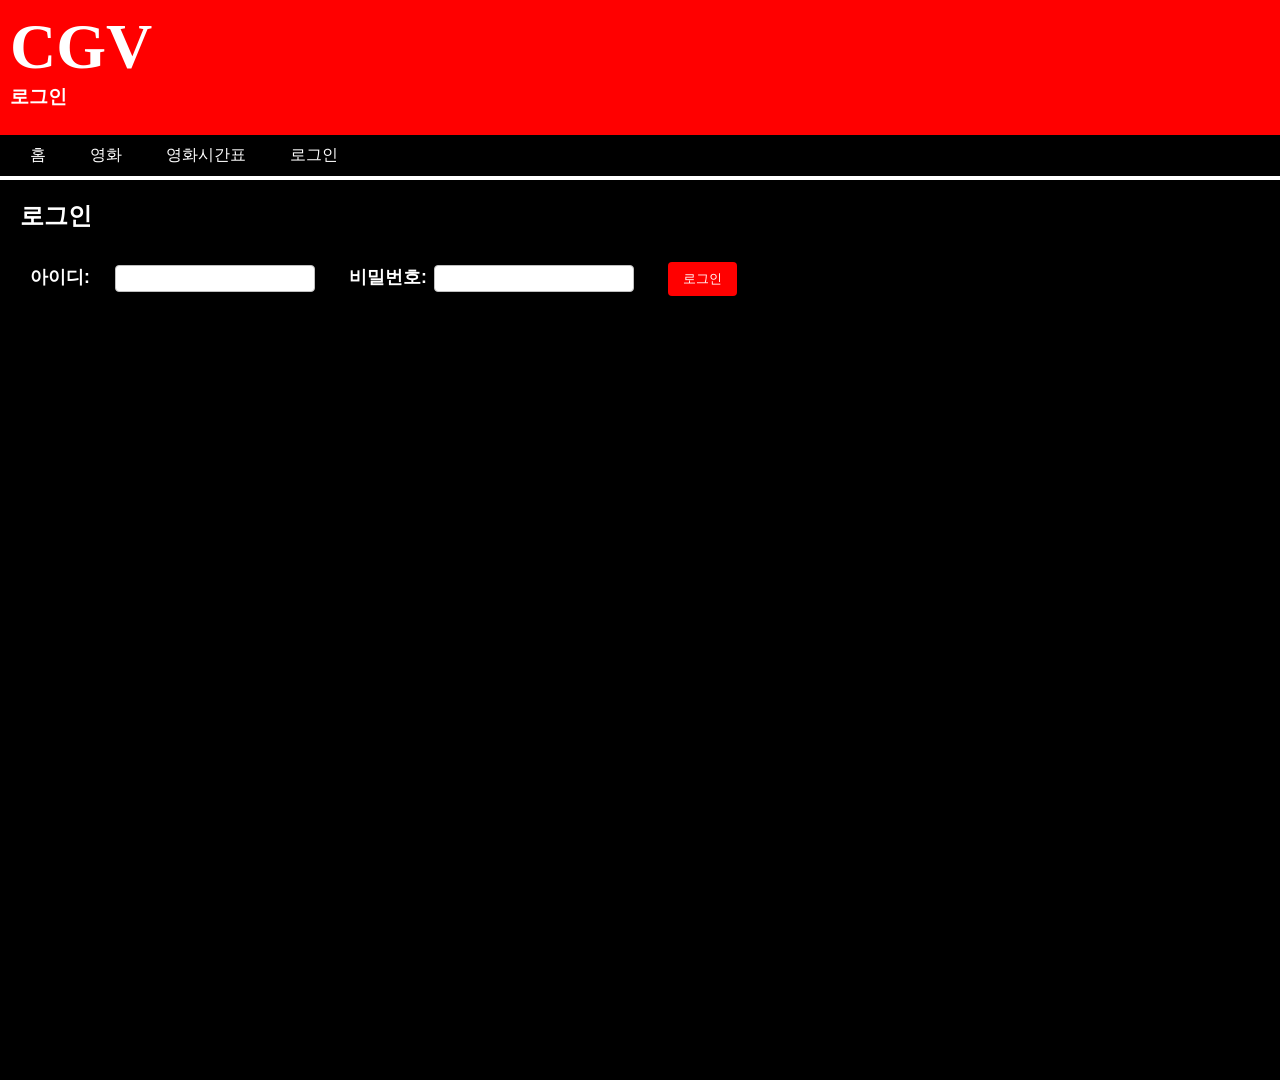
<file: index.html>
<!DOCTYPE html>
<html>
<head>
<meta charset="UTF-8">
<title>로그인</title>
<link rel= "stylesheet" type="text/css" href="secend.css">
</head>
<body>
<header>
<h1 style="font-size: 4rem;">CGV</h1>
<h3>로그인</h3>
</header>
<nav>
<ul>
<li> <a href="web1.html">홈</a></li>
<li> <a href="movie.html">영화</a></li>
<li><a href="movietime.html">영화시간표</a></li>
<li><a href="index.html">로그인</a></li>
</ul>
</nav>
<article>
  <h2>로그인</h2>
  <form>
    <div>
      <label for="username">아이디:</label>
      <input type="text" id="username" name="username" required>
    </div>
    <div>
      <label for="password">비밀번호:</label>
      <input type="password" id="password" name="password" required>
    </div>
    <div>
      <button type="submit">로그인</button>
    </div>
  </form>
</article>
</body>
</html>
</file>
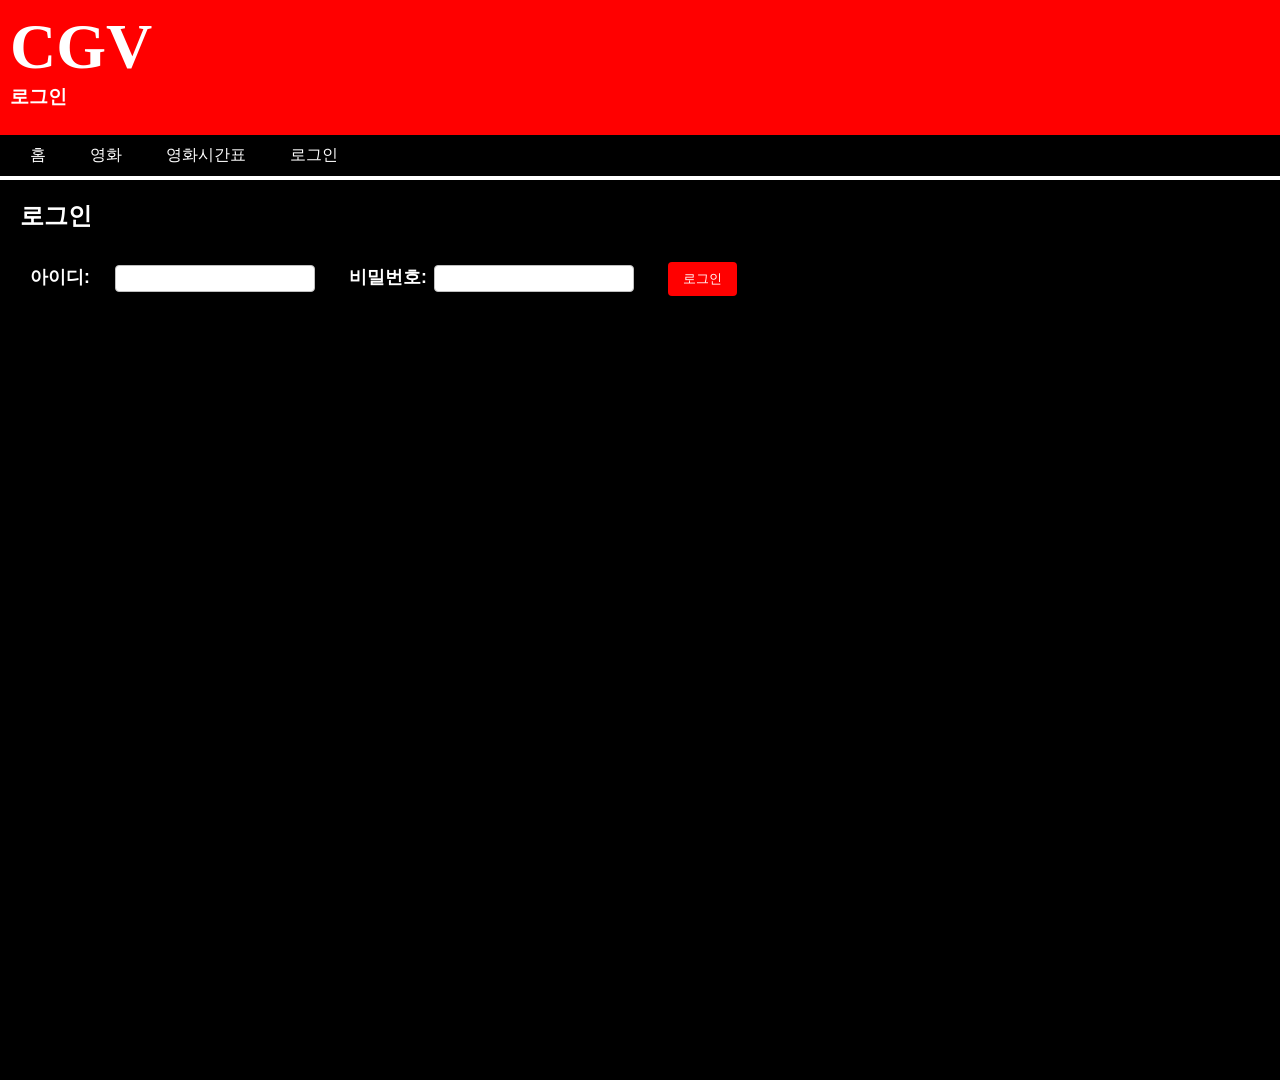
<file: login.html>
<!DOCTYPE html>
<html>
<head>
<meta charset="UTF-8">
<title>로그인</title>
<link rel= "stylesheet" type="text/css" href="secend.css">
</head>
<body>
<header>
<h1 style="font-size: 4rem;">CGV</h1>
<h3>로그인</h3>
</header>
<nav>
<ul>
<li> <a href="web1.html">홈</a></li>
<li> <a href="movie.html">영화</a></li>
<li><a href="movietime.html">영화시간표</a></li>
<li><a href="login.html">로그인</a></li>
</ul>
</nav>
<article>
  <h2>로그인</h2>
  <form>
    <div>
      <label for="username">아이디:</label>
      <input type="text" id="username" name="username" required>
    </div>
    <div>
      <label for="password">비밀번호:</label>
      <input type="password" id="password" name="password" required>
    </div>
    <div>
      <button type="submit">로그인</button>
    </div>
  </form>
</article>
</body>
</html>
</file>
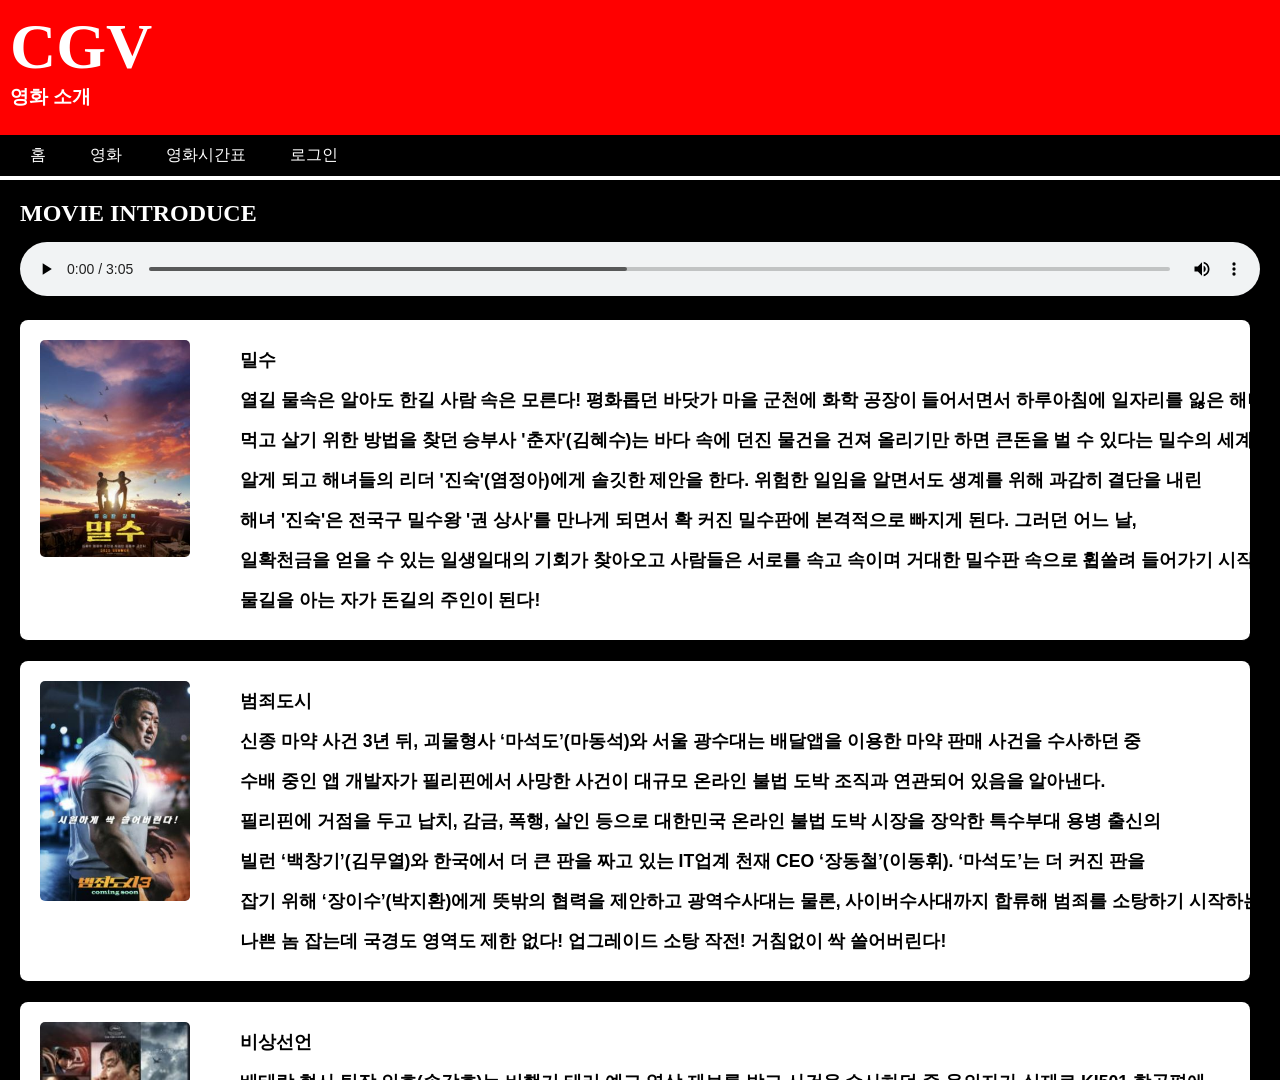
<file: movie.html>
<!DOCTYPE html>
<html>
<head>
<meta charset="UTF-8">
<title>영화 소개</title>
<link rel= "stylesheet" type="text/css" href="secend.css">
</head>
<body>
<header>
<h1 style="font-size: 4rem;">CGV</h1>
<h3>영화 소개</h3>
</header>
<nav>
<ul>
<li> <a href="web1.html">홈</a></li>
<li> <a href="movie.html">영화</a></li>
<li><a href="movietime.html">영화시간표</a></li>
<li><a href="index.html">로그인</a></li>
</ul>
</nav>
<article>
  <h2>MOVIE INTRODUCE</h2>
  <audio controls autoplay loop>
    <source src="이루.mp3" type="audio/mpeg">
  </audio>
  <div class="movie-container">
    <div class="movie-poster">
      <img src="밀수.JPG" alt="밀수 포스터">
    </div>
    <div class="movie-description">
      <h4>밀수</h4>
      <p>열길 물속은 알아도 한길 사람 속은 모른다! 평화롭던 바닷가 마을 군천에 화학 공장이 들어서면서 하루아침에 일자리를 잃은 해녀들.<br>
       먹고 살기 위한 방법을 찾던 승부사 '춘자'(김혜수)는 바다 속에 던진 물건을 건져 올리기만 하면 큰돈을 벌 수 있다는 밀수의 세계를<br>
        알게 되고 해녀들의 리더 '진숙'(염정아)에게 솔깃한 제안을 한다. 위험한 일임을 알면서도 생계를 위해 과감히 결단을 내린 <br>
        해녀 '진숙'은 전국구 밀수왕 '권 상사'를 만나게 되면서 확 커진 밀수판에 본격적으로 빠지게 된다. 그러던 어느 날, <br>
        일확천금을 얻을 수 있는 일생일대의 기회가 찾아오고 사람들은 서로를 속고 속이며 거대한 밀수판 속으로 휩쓸려 들어가기 시작하는데... <br>
        물길을 아는 자가 돈길의 주인이 된다!
      </p>
    </div>
  </div>

  <div class="movie-container">
    <div class="movie-poster">
      <img src="범죄도시.JPG" alt="범죄도시 포스터">
    </div>
    <div class="movie-description">
      <h4>범죄도시</h4>
      <p>신종 마약 사건 3년 뒤, 괴물형사 ‘마석도’(마동석)와 서울 광수대는 배달앱을 이용한 마약 판매 사건을 수사하던 중<br> 
      수배 중인 앱 개발자가 필리핀에서 사망한 사건이 대규모 온라인 불법 도박 조직과 연관되어 있음을 알아낸다. <br>
      필리핀에 거점을 두고 납치, 감금, 폭행, 살인 등으로 대한민국 온라인 불법 도박 시장을 장악한 특수부대 용병 출신의 <br>
      빌런 ‘백창기’(김무열)와 한국에서 더 큰 판을 짜고 있는 IT업계 천재 CEO ‘장동철’(이동휘). ‘마석도’는 더 커진 판을 <br>
      잡기 위해 ‘장이수’(박지환)에게 뜻밖의 협력을 제안하고 광역수사대는 물론, 사이버수사대까지 합류해 범죄를 소탕하기 시작하는데…<br>
       나쁜 놈 잡는데 국경도 영역도 제한 없다! 업그레이드 소탕 작전! 거침없이 싹 쓸어버린다!</p>
    </div>
  </div>

  <div class="movie-container">
    <div class="movie-poster">
      <img src="비상선언.JPG" alt="비상선언 포스터">
    </div>
    <div class="movie-description">
      <h4>비상선언</h4>
      <p>베테랑 형사 팀장 인호(송강호)는 비행기 테러 예고 영상 제보를 받고 사건을 수사하던 중 용의자가 실제로 KI501 항공편에<br>
       타고 있음을 파악한다. 딸의 치료를 위해 비행 공포증임에도 불구하고 하와이로 떠나기로 한 재혁(이병헌)은 주변을 맴돌며 <br>
       위협적인 말을 하는 낯선 이가 신경 쓰인다. 인천에서 하와이로 이륙한 KI501 항공편에서 원인불명의 사망자가 나오고, <br>
       비행기 안은 물론 지상까지 혼란과 두려움의 현장으로 뒤바뀐다. 이 소식을 들은 국토부 장관 숙희(전도연)는 <br>
       대테러센터를 구성하고 비행기를 착륙시킬 방법을 찾기 위해 긴급회의를 소집하는데…</p>
    </div>
  </div>

  <div class="movie-container">
    <div class="movie-poster">
      <img src="외계인.JPG" alt="외계인 포스터">
    </div>
    <div class="movie-description">
      <h4>외계인</h4>
      <p>2022년 현재, ‘가드’(김우빈)’와 ‘썬더’는 인간의 몸에 가두어진 외계인 죄수를 관리하며 지구에 살고 있다.<br>
       어느 날, 서울 상공에 우주선이 나타나고 형사 ‘문도석’(소지섭)은 기이한 광경을 목격하게 되는데.. <br>
       한편, 630년 전 고려에선 얼치기 도사 ‘무륵’(류준열)과 천둥 쏘는 처자 ‘이안’(김태리)이 엄청난 현상금이 걸린 <br>
       신검을 차지하기 위해 서로를 속고 속이는 가운데 신검의 비밀을 찾는 두 신선 ‘흑설’(염정아)과 ‘청운’(조우진), <br>
       가면 속의 ‘자장’(김의성)도 신검 쟁탈전에 나선다. 그리고 우주선이 깊은 계곡에서 빛을 내며 떠오르는데… <br>
       2022년 인간 속에 수감된 외계인 죄수를 쫓는 이들 1391년 고려 말 소문 속의 신검을 차지하려는 도사들 시간의 문이 <br>
       열리고 모든 것이 바뀌기 시작했다!.</p>
    </div>
  </div>

  <div class="movie-container">
    <div class="movie-poster">
      <img src="한산.JPG" alt="한산 포스터">
    </div>
    <div class="movie-description">
      <h4>한산: 용의 출현</h4>
      <p>1592년 4월, 조선은 임진왜란 발발 후 단 15일 만에 왜군에 한양을 빼앗기며 절체절명의 위기에 놓인다. <br>
      조선을 단숨에 점령한 왜군은 명나라로 향하는 야망을 꿈꾸며 대규모 병역을 부산포로 집결시킨다. <br>
      한편, 이순신 장군은 연이은 전쟁의 패배와 선조마저 의주로 파천하며 수세에 몰린 상황에서도 조선을 구하기 <br>
      위해 전술을 고민하며 출전을 준비한다. 하지만 앞선 전투에서 손상을 입은 거북선의 출정이 어려워지고,<br>
       거북선의 도면마저 왜군의 첩보에 의해 도난 당하게 되는데… 왜군은 연승에 힘입어 그 우세로 한산도 앞바다로 향하고, <br>
       이순신 장군은 조선의 운명을 가를 전투를 위해 필사의 전략을 준비한다. 1592년 여름, 음력 7월 8일 한산도 앞바다,<br>
        압도적인 승리가 필요한 조선의 운명을 건 지상 최고의 해전이 펼쳐진다.</p>
    </div>
  </div>

  <div class="movie-container">
    <div class="movie-poster">
      <img src="헤어질결심.JPG" alt="헤어질결심 포스터">
    </div>
    <div class="movie-description">
      <h4>헤어질 결심</h4>
      <p>산 정상에서 추락한 한 남자의 변사 사건. 담당 형사 '해준'(박해일)은 사망자의 아내 '서래'(탕웨이)와 마주하게 된다. <br>
       "산에 가서 안 오면 걱정했어요, 마침내 죽을까 봐." 남편의 죽음 앞에서 특별한 동요를 보이지 않는 '서래'. <br>
        경찰은 보통의 유가족과는 다른 '서래'를 용의선상에 올린다. '해준'은 사건 당일의 알리바이 탐문과 신문, 잠복수사를 <br>
         통해 '서래'를 알아가면서 그녀에 대한 관심이 점점 커져가는 것을 느낀다. 한편, 좀처럼 속을 짐작하기 어려운 '서래'는  <br>
         상대가 자신을 의심한다는 것을 알면서도 조금의 망설임도 없이 '해준'을 대하는데…</p>
    </div>
  </div>

  <div class="movie-container">
    <div class="movie-poster">
      <img src="타짜.JPG" alt="타짜 포스터">
    </div>
    <div class="movie-description">
      <h4>타짜</h4>
      <p>가구공장에서 일하며 남루한 삶을 사는 고니는 대학보다 가난을 벗어나게 해줄 돈이 우선인 열혈 천방지축 청년! <br>
      어느 날 고니는, 가구공장 한 켠에서 박무석 일행이 벌이는 화투판에 끼게 된다. 스무장의 화투로 벌이는 '섯다'<br>
       한 판! 하지만 고니는 그 판에서 삼년 동안 모아두었던 돈 전부를 날리고 만다. 그것이 전문도박꾼 타짜들이 짜고 친 판이었단 <br>
       사실을 뒤늦게 안 고니는 박무석 일행을 찾아 나서고, 도박으로 시비가 붙은 한 창고에서 우연인 듯 필연처럼 전설의 타짜 평경장을 만난다.<br>
        그리고 잃었던 돈의 다섯 배를 따면 화투를 그만두겠단 약속을 하고, 그와 함께 본격적인 꽃싸움에 몸을 던지기 위한 동행길에 오른다. <br>
      </p>
    </div>
  </div>
<div class="movie-container">
    <div class="movie-poster">
      <img src="부산행.JPG" alt="부산행 포스터">
    </div>
    <div class="movie-description">
      <h4>부산행</h4>
      <p>정체불명의 바이러스가 전국으로 확산되고 대한민국 긴급재난경보령이 선포된 가운데, <br>
      열차에 몸을 실은 사람들은 단 하나의 안전한 도시 부산까지 살아가기 위한 치열한 사투를 벌이게 됩니다. <br>
      서울에서 부산까지의 거리 442KM 지키고 싶은, 지켜야만 하는 사람들의 극한의 사투!</p>
    </div>
  </div>
 
</article>
</body>
</html>
</file>
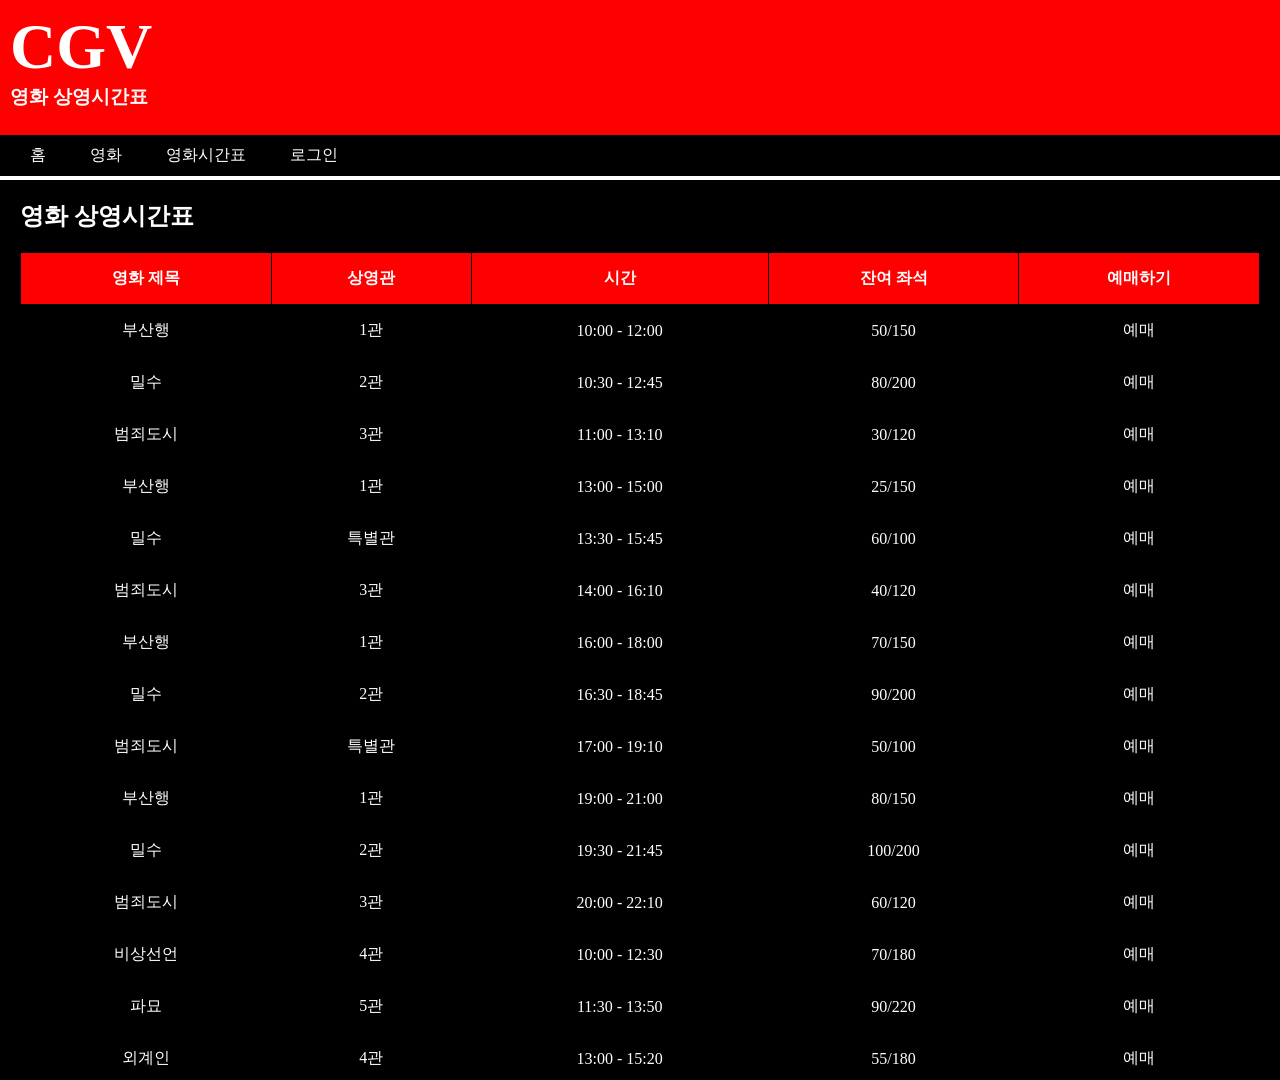
<file: movietime.html>
<!DOCTYPE html>
<html>
<head>
<meta charset="UTF-8">
<title>영화 시간표</title>
<link rel= "stylesheet" type="text/css" href="secend.css">
</head>
<body>
<header>
<h1 style="font-size: 4rem;">CGV</h1>
<h3>영화 상영시간표</h3>
</header>
<nav>
<ul>
<li> <a href="web1.html">홈</a></li>
<li> <a href="movie.html">영화</a></li>
<li><a href="movietime.html">영화시간표</a></li>
<li><a href="index.html">로그인</a></li>
</ul>
</nav>
<article>
  <h2>영화 상영시간표</h2>
  <table>
    <thead>
      <tr>
        <th>영화 제목</th>
        <th>상영관</th>
        <th>시간</th>
        <th>잔여 좌석</th>
        <th>예매하기</th>
      </tr>
    </thead>
    <tbody>
      <tr>
        <td>부산행</td>
        <td>1관</td>
        <td>10:00 - 12:00</td>
        <td>50/150</td>
        <td><a href="예매.html">예매</a></td>
      </tr>
      <tr>
        <td>밀수</td>
        <td>2관</td>
        <td>10:30 - 12:45</td>
        <td>80/200</td>
        <td><a href="예매.html">예매</a></td>
      </tr>
      <tr>
        <td>범죄도시</td>
        <td>3관</td>
        <td>11:00 - 13:10</td>
        <td>30/120</td>
        <td><a href="예매.html">예매</a></td>
      </tr>
      <tr>
        <td>부산행</td>
        <td>1관</td>
        <td>13:00 - 15:00</td>
        <td>25/150</td>
        <td><a href="예매.html">예매</a></td>
      </tr>
      <tr>
        <td>밀수</td>
        <td>특별관</td>
        <td>13:30 - 15:45</td>
        <td>60/100</td>
        <td><a href="예매.html">예매</a></td>
      </tr>
       <tr>
        <td>범죄도시</td>
        <td>3관</td>
        <td>14:00 - 16:10</td>
        <td>40/120</td>
        <td><a href="예매.html">예매</a></td>
      </tr>
      <tr>
        <td>부산행</td>
        <td>1관</td>
        <td>16:00 - 18:00</td>
        <td>70/150</td>
        <td><a href="예매.html">예매</a></td>
      </tr>
      <tr>
        <td>밀수</td>
        <td>2관</td>
        <td>16:30 - 18:45</td>
        <td>90/200</td>
        <td><a href="예매.html">예매</a></td>
      </tr>
      <tr>
        <td>범죄도시</td>
        <td>특별관</td>
        <td>17:00 - 19:10</td>
        <td>50/100</td>
        <td><a href="예매.html">예매</a></td>
      </tr>
      <tr>
        <td>부산행</td>
        <td>1관</td>
        <td>19:00 - 21:00</td>
        <td>80/150</td>
        <td><a href="예매.html">예매</a></td>
      </tr>
      <tr>
        <td>밀수</td>
        <td>2관</td>
        <td>19:30 - 21:45</td>
        <td>100/200</td>
        <td><a href="예매.html">예매</a></td>
      </tr>
       <tr>
        <td>범죄도시</td>
        <td>3관</td>
        <td>20:00 - 22:10</td>
        <td>60/120</td>
        <td><a href="예매.html">예매</a></td>
      </tr>
       <tr>
        <td>비상선언</td>
        <td>4관</td>
        <td>10:00 - 12:30</td>
        <td>70/180</td>
        <td><a href="예매.html">예매</a></td>
      </tr>
      <tr>
        <td>파묘</td>
        <td>5관</td>
        <td>11:30 - 13:50</td>
        <td>90/220</td>
        <td><a href="예매.html">예매</a></td>
      </tr>
      <tr>
        <td>외계인</td>
        <td>4관</td>
        <td>13:00 - 15:20</td>
        <td>55/180</td>
        <td><a href="예매.html">예매</a></td>
      </tr>
      <tr>
        <td>한산</td>
        <td>5관</td>
        <td>14:30 - 17:00</td>
        <td>75/220</td>
        <td><a href="예매.html">예매</a></td>
      </tr>
      <tr>
        <td>비상선언</td>
        <td>4관</td>
        <td>15:30 - 18:00</td>
        <td>40/180</td>
        <td><a href="예매.html">예매</a></td>
      </tr>
      <tr>
        <td>파묘</td>
        <td>5관</td>
        <td>16:50 - 19:10</td>
        <td>65/220</td>
        <td><a href="예매.html">예매</a></td>
      </tr>
       <tr>
        <td>외계인</td>
        <td>4관</td>
        <td>18:20 - 20:40</td>
        <td>88/180</td>
        <td><a href="예매.html">예매</a></td>
      </tr>
      <tr>
        <td>한산</td>
        <td>5관</td>
        <td>19:30 - 22:00</td>
        <td>95/220</td>
        <td><a href="예매.html">예매</a></td>
      </tr>
      <tr>
        <td>비상선언</td>
        <td>4관</td>
        <td>21:00 - 23:30</td>
        <td>30/180</td>
        <td><a href="예매.html">예매</a></td>
      </tr>
       <tr>
        <td>파묘</td>
        <td>5관</td>
        <td>22:10 - 00:30</td>
        <td>50/220</td>
        <td><a href="예매.html">예매</a></td>
      </tr>
      </tbody>
  </table>
</article>

</body>
</html>
</file>
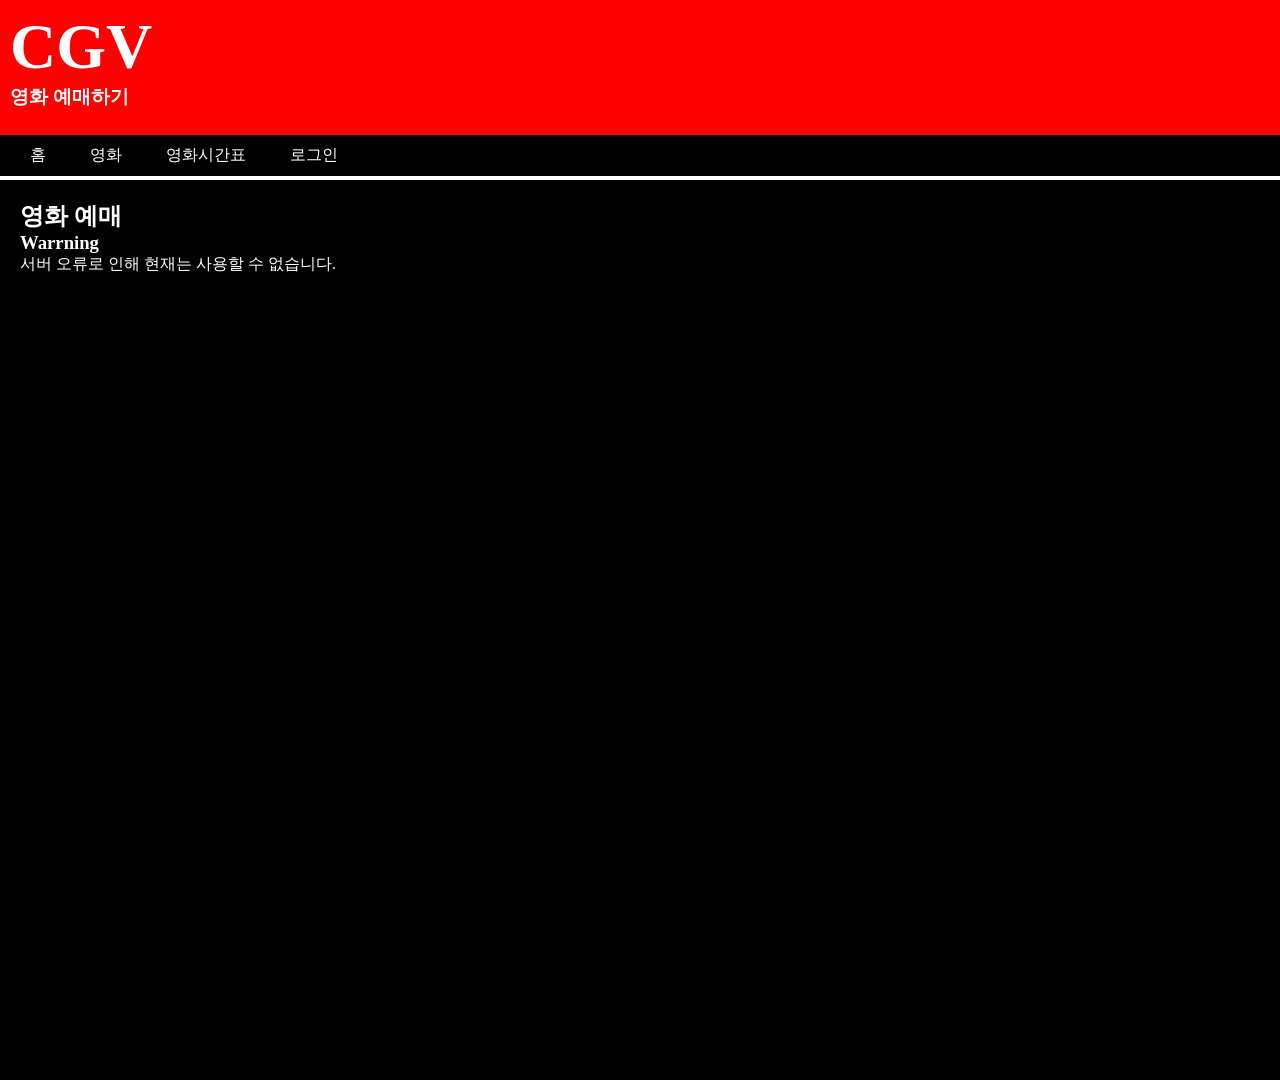
<file: 예매.html>
<!DOCTYPE html>
<html>
<head>
<meta charset="UTF-8">
<title>영화 예매</title>
<link rel= "stylesheet" type="text/css" href="secend.css">
</head>
<body>
<header>
<h1 style="font-size: 4rem;">CGV</h1>
<h3>영화 예매하기</h3>
</header>
<nav>
<ul>
<li> <a href="web1.html">홈</a></li>
<li> <a href="movie.html">영화</a></li>
<li><a href="movietime.html">영화시간표</a></li>
<li><a href="login.html">로그인</a></li>
</ul>
</nav>
<article>
  <h1>영화 예매</h1>
  <h3>Warrning</h3>
  <p>서버 오류로 인해 현재는 사용할 수 없습니다.</p>
  </article>

</body>
</html>
</file>
<file: secend.css>
@charset "UTF-8";

* {
    box-sizing: border-box;
    margin: 0;
    padding: 0;
}

header,
section,
nav,
article {
    position: absolute;
    padding: 10px;
    display: block;
}

header {
    top: 0%;
    width: 100%;
    height: 15%;
    background-color: red;
    color: white;
}

nav {
    top: 15%;
    width: 100%;
    background-color: black;
    color: white;
}

nav ul li {
    margin: 0 20px;
    list-style: none;
    display: inline;
    font-size:1.3;
}

article {
    top: 20%;
    width: 100%;
    height: 100%;
    background-color: black;
    color: white;
    overflow-x: auto;
    white-space: nowrap;
    padding: 20px;
}
section {
	top:60%; 
	width:100%; 
	height:70%; 
    background-color: black;
    padding: 2%;
}
section header{
	top:0%; 
	width:95.467%; 
	height:6%; 
	padding:5px; 
	margin:0 0
	}


a:link,
a:visited,
a:active {
    text-decoration: none;
    color: white;
}

a:hover {
    text-decoration: underline;
}

div {
    display: inline-block;
    text-aligh: center;
    line-height: 30pt;
    background-color: white;
    color: black;
    font-size: 1.1rem;
    font-family: "굴림", Gulim, sans-serif;
    font-weight: bold;
    margin-right: 10px;
    padding: 10px;
    border-radius: 8px;
}

.movie-container {
  display: flex;
  align-items: flex-start;
  margin-bottom: 20px;
  padding: 10px;
  border-bottom: 1px solid black;
}

.movie-poster img {
  width: 150px;
  height: auto;
  margin-right: 20px;
  border-radius: 5px;
}

.movie-description {
  flex: 1;
  min-width: 0;
}

.movie-description h4 {
  margin-top: 0;
  color: white;
}

.movie-description p {
  color: black;
  word-wrap: break-word;
  overflow-wrap: break-word;
}

article h2 {
  margin-bottom: 15px;
}

audio {
  margin-bottom: 20px;
  width: 100%;
}

.movie-description h4 {
  margin-top: 0;
  color: black; 
}

article {
  margin-bottom: 0;
}

article h2 {
  margin-bottom: 15px;
}

table {
  width: 100%;
  margin: 20px auto 0;
  border-collapse: collapse;
  color: white;
}

th, td {
  border: 1px solid black;
  padding: 15px;
  text-align: center;
}

th {
  background-color: red;
  color: white;
}

tbody tr:nth-child(even) {
  background-color: black;
}

tbody tr:hover {
  background-color: black;
}

td a {
  color: rgb(255, 255, 128);
  text-decoration: underline;
}

td a:hover {
  color: #fff;
}
  article form div {
    margin-bottom: 10px; 
    background-color: transparent; 
  }
  article form label {
    display: inline-block; 
    width: 80px;
    color: white;
  }
  article form input[type="text"],
  article form input[type="password"] {
    padding: 5px;
    border: 1px solid rgb(192, 192, 192);
    border-radius: 4px;
    width: 200px;
  }
  article form button {
    padding: 8px 15px;
    background-color:red;
    color: white;
    border: none;
    border-radius: 4px;
    cursor: pointer;
  }
  article form button:hover {
    background-color:red;
  }
  article h2 {
    margin-bottom: 15px;
  }
</file>
